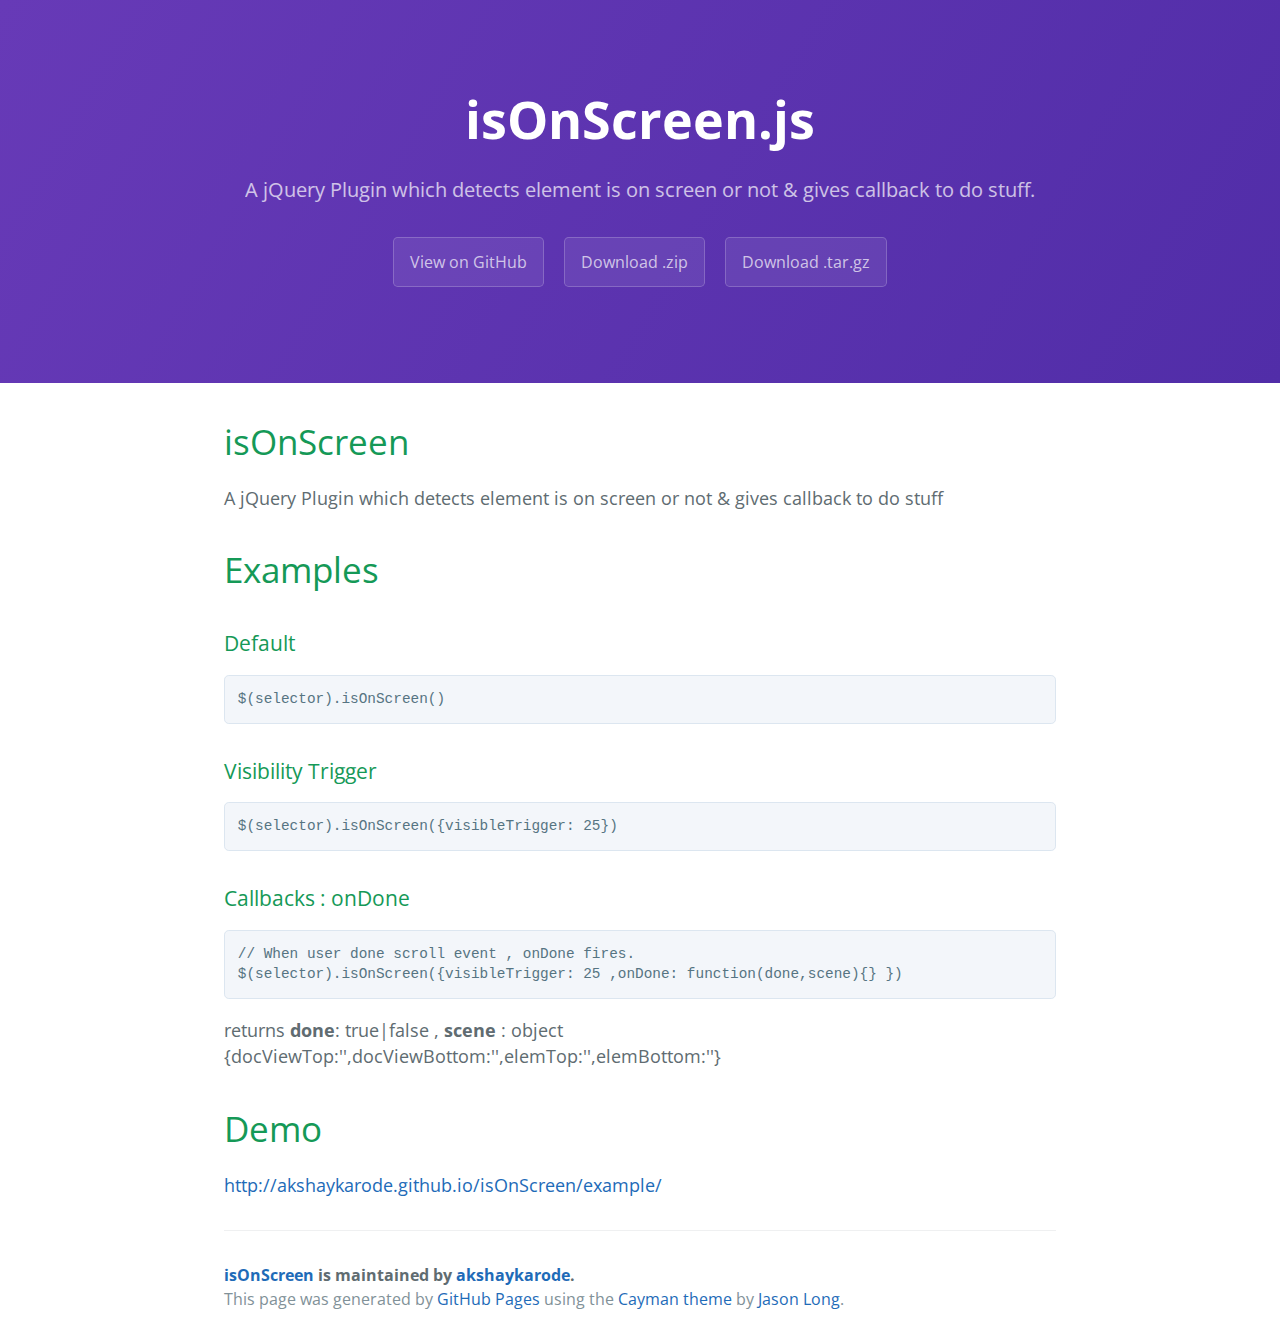
<file: index.html>
<!DOCTYPE html>
<html lang="en-us">
  <head>
    <meta charset="UTF-8">
    <title>isOnScreen by akshaykarode</title>
    <meta name="viewport" content="width=device-width, initial-scale=1">
    <link rel="stylesheet" type="text/css" href="stylesheets/normalize.css" media="screen">
    <link href='https://fonts.googleapis.com/css?family=Open+Sans:400,700' rel='stylesheet' type='text/css'>
    <link rel="stylesheet" type="text/css" href="stylesheets/stylesheet.css" media="screen">
    <link rel="stylesheet" type="text/css" href="stylesheets/github-light.css" media="screen">
  </head>
  <body>
    <section class="page-header">
      <h1 class="project-name">isOnScreen.js</h1>
      <h2 class="project-tagline">A jQuery Plugin which detects element is on screen or not &amp; gives callback to do stuff.</h2>
      <a href="https://github.com/akshaykarode/isOnScreen" class="btn">View on GitHub</a>
      <a href="https://github.com/akshaykarode/isOnScreen/zipball/master" class="btn">Download .zip</a>
      <a href="https://github.com/akshaykarode/isOnScreen/tarball/master" class="btn">Download .tar.gz</a>
    </section>

    <section class="main-content">
      <h1>
<a id="isonscreen" class="anchor" href="#isonscreen" aria-hidden="true"><span class="octicon octicon-link"></span></a>isOnScreen</h1>

<p>A jQuery Plugin which detects element is on screen or not &amp; gives callback to do stuff</p>

<h1>
<a id="examples" class="anchor" href="#examples" aria-hidden="true"><span class="octicon octicon-link"></span></a>Examples</h1>

<h3>
<a id="default" class="anchor" href="#default" aria-hidden="true"><span class="octicon octicon-link"></span></a>Default</h3>

<pre><code>$(selector).isOnScreen()
</code></pre>

<h3>
<a id="visibility-trigger" class="anchor" href="#visibility-trigger" aria-hidden="true"><span class="octicon octicon-link"></span></a>Visibility Trigger</h3>

<pre><code>$(selector).isOnScreen({visibleTrigger: 25})
</code></pre>

<h3>
<a id="callbacks--ondone" class="anchor" href="#callbacks--ondone" aria-hidden="true"><span class="octicon octicon-link"></span></a>Callbacks : onDone</h3>

<pre><code>// When user done scroll event , onDone fires.
$(selector).isOnScreen({visibleTrigger: 25 ,onDone: function(done,scene){} })
</code></pre>

<p>returns <strong>done</strong>: true|false , <strong>scene</strong> : object {docViewTop:'',docViewBottom:'',elemTop:'',elemBottom:''}</p>

<h1>
<a id="demo" class="anchor" href="#demo" aria-hidden="true"><span class="octicon octicon-link"></span></a>Demo</h1>

<p><a href="http://akshaykarode.github.io/isOnScreen/example/">http://akshaykarode.github.io/isOnScreen/example/</a></p>

      <footer class="site-footer">
        <span class="site-footer-owner"><a href="https://github.com/akshaykarode/isOnScreen">isOnScreen</a> is maintained by <a href="https://github.com/akshaykarode">akshaykarode</a>.</span>

        <span class="site-footer-credits">This page was generated by <a href="https://pages.github.com">GitHub Pages</a> using the <a href="https://github.com/jasonlong/cayman-theme">Cayman theme</a> by <a href="https://twitter.com/jasonlong">Jason Long</a>.</span>
      </footer>

    </section>

  
  </body>
</html>
</file>
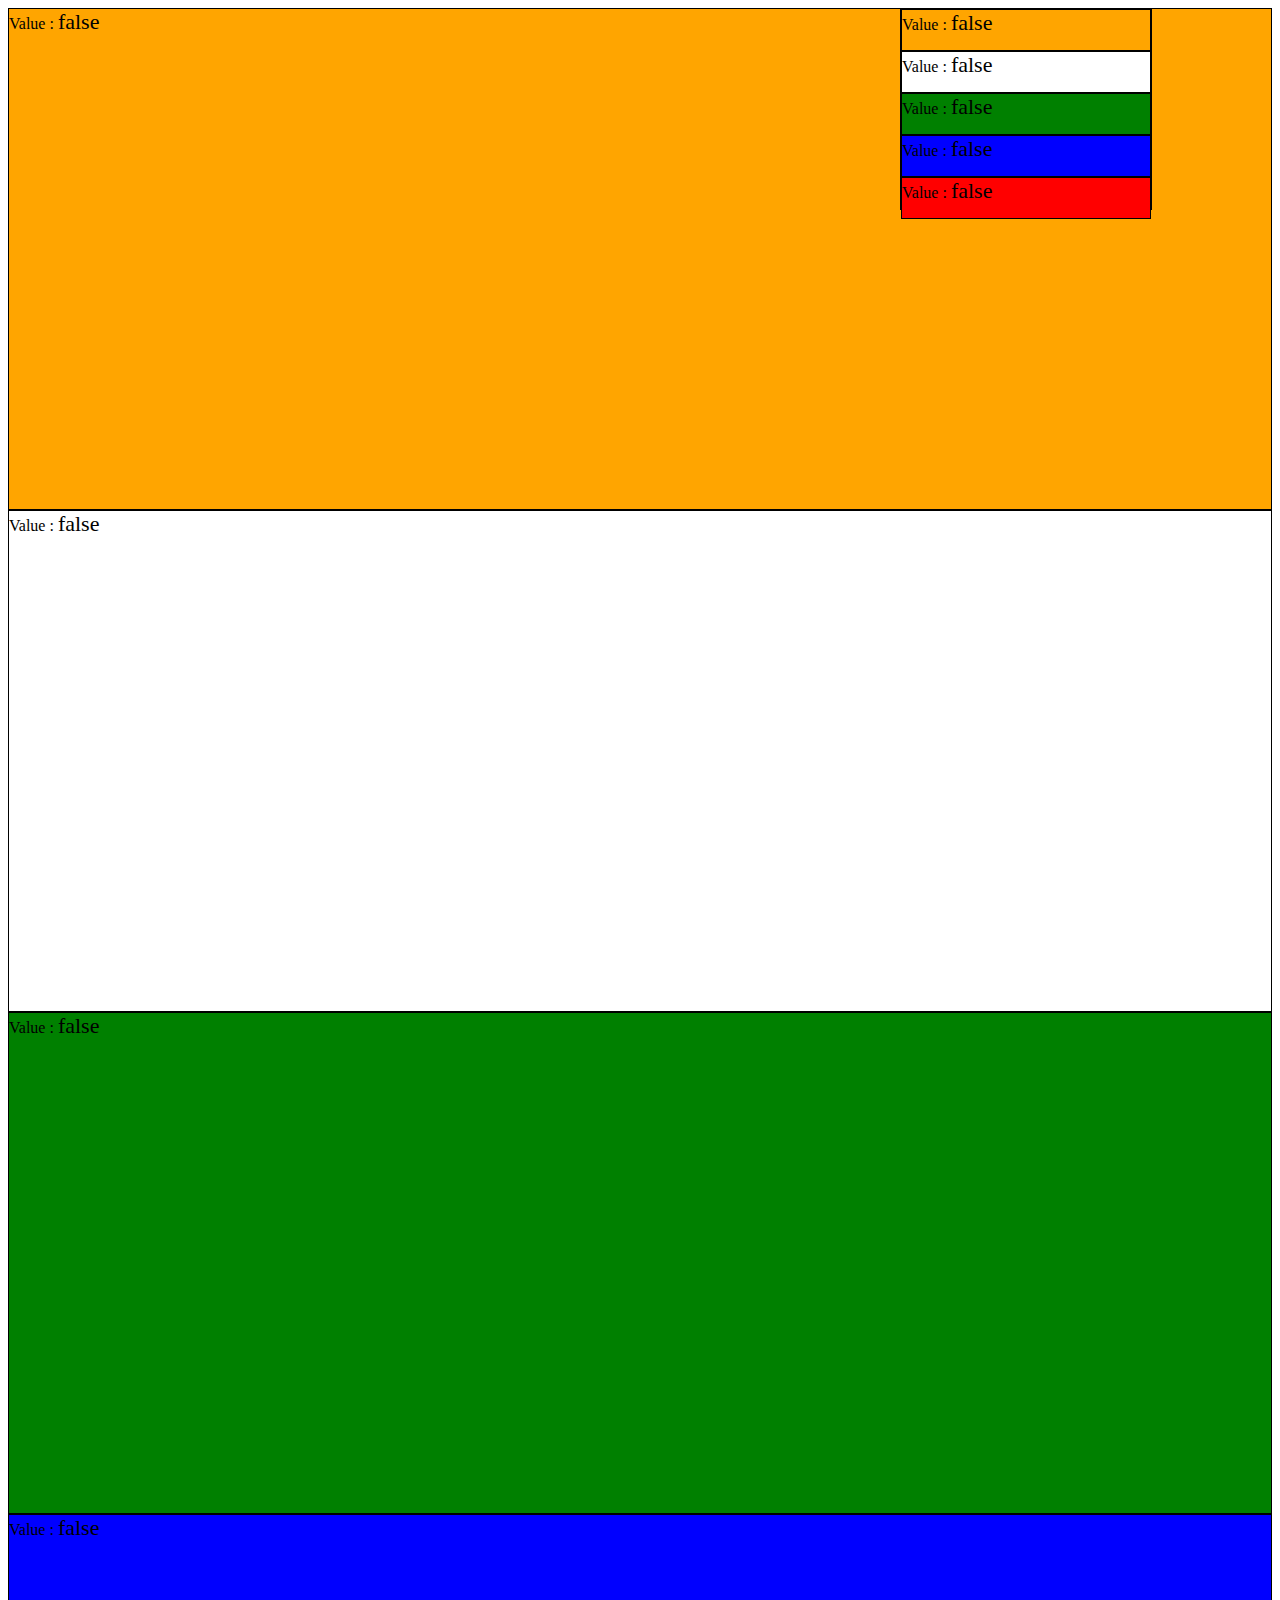
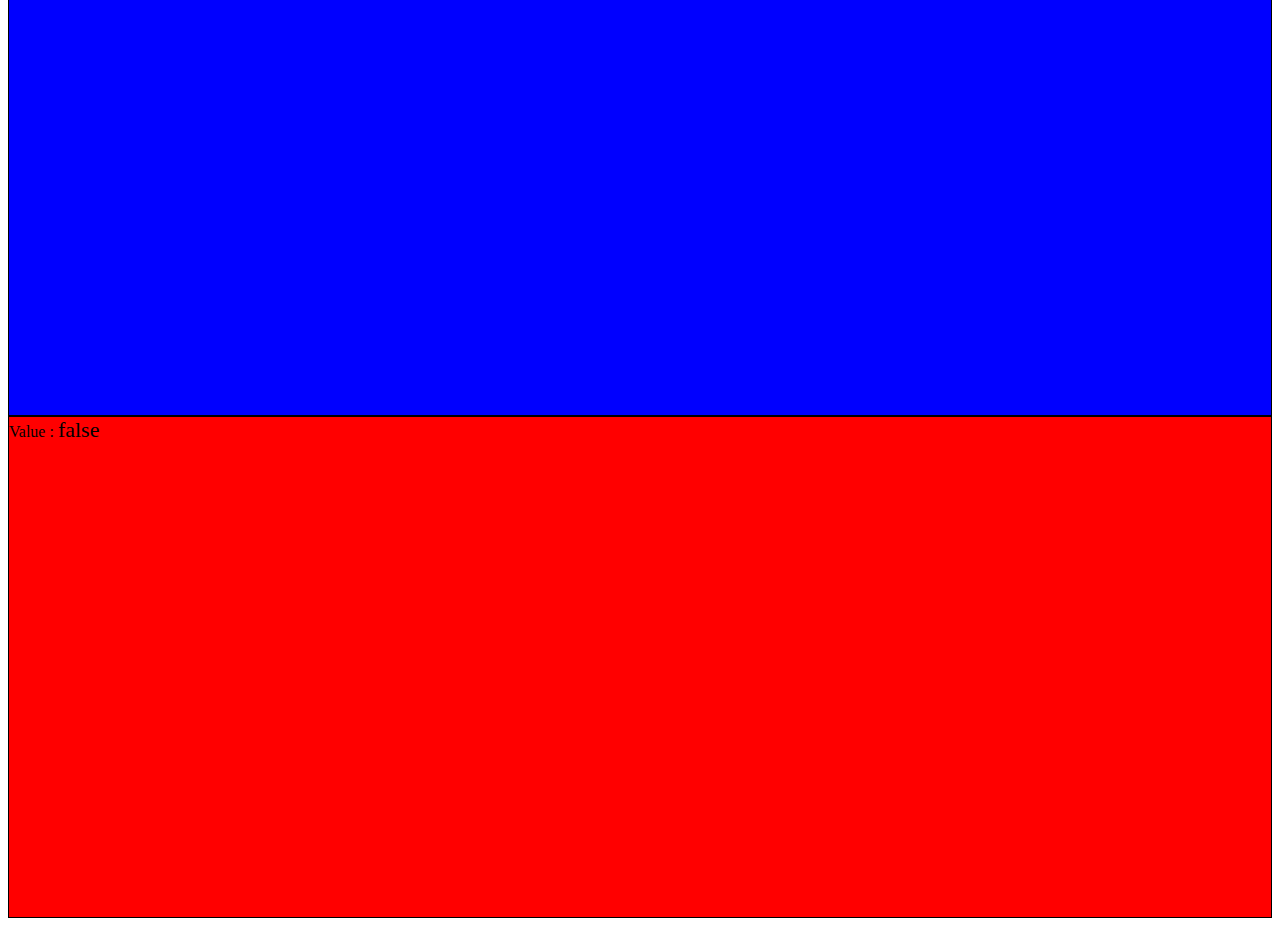
<file: example/index.html>
<!DOCTYPE html>
<html>
<head>
	<title>Demo</title>
<script src="https://ajax.googleapis.com/ajax/libs/jquery/2.1.4/jquery.min.js"></script>
<script type="text/javascript" src="../isOnScreen.js"></script>
<style type="text/css">
	.part{ height: 500px; border: 1px solid black;}
	.map{ height: 20%; border: 1px solid black;}
	label{ font-size: 22px;}
	#globalmap{ height: 200px; width: 250px; border: 1px solid black; position: fixed; right: 10%;}
	#map1,#part1{ background-color: orange;}
	#map2,#part2{ background-color: white;}
	#map3,#part3{ background-color: green;}
	#map4,#part4{ background-color: blue;}
	#map5,#part5{ background-color: red;}
</style>
</head>
<body>
<div id="container">
	<div id="globalmap">
		<div class="map" id="map1">Value : <label>false</label></div>
		<div class="map" id="map2">Value : <label>false</label></div>
		<div class="map" id="map3">Value : <label>false</label></div>
		<div class="map" id="map4">Value : <label>false</label></div>
		<div class="map" id="map5">Value : <label>false</label></div>
	</div>

	<div class="part" id="part1">Value : <label>false</label></div>
	<div class="part" id="part2">Value : <label>false</label></div>
	<div class="part" id="part3">Value : <label>false</label></div>
	<div class="part" id="part4">Value : <label>false</label></div>
	<div class="part" id="part5">Value : <label>false</label></div>
</div>
</body>
<script type="text/javascript">

	$(function(){

		$('#part1').isOnScreen({
			visibleTill: 10,
			onDoneCallback: function(done,scene){
				$('#part1').find('label').text(done)
				$('#map1').find('label').text(done)
			}
		})
		$('#part2').isOnScreen({
			visibleTill: 30,
			onDoneCallback: function(done,scene){
				$('#part2').find('label').text(done)
				$('#map2').find('label').text(done)
			}
		})
		$('#part3').isOnScreen({
			visibleTill: 50,
			onDoneCallback: function(done,scene){
				$('#part3').find('label').text(done)
				$('#map3').find('label').text(done)
			}
		})
		$('#part4').isOnScreen({
			visibleTill: 70,
			onDoneCallback: function(done,scene){
				$('#part4').find('label').text(done)
				$('#map4').find('label').text(done)
			}
		})
		$('#part5').isOnScreen({
			visibleTill: 90,
			onDoneCallback: function(done,scene){
				$('#part5').find('label').text(done)
				$('#map5').find('label').text(done)
			}
		})

	})

</script>
</html>
</file>
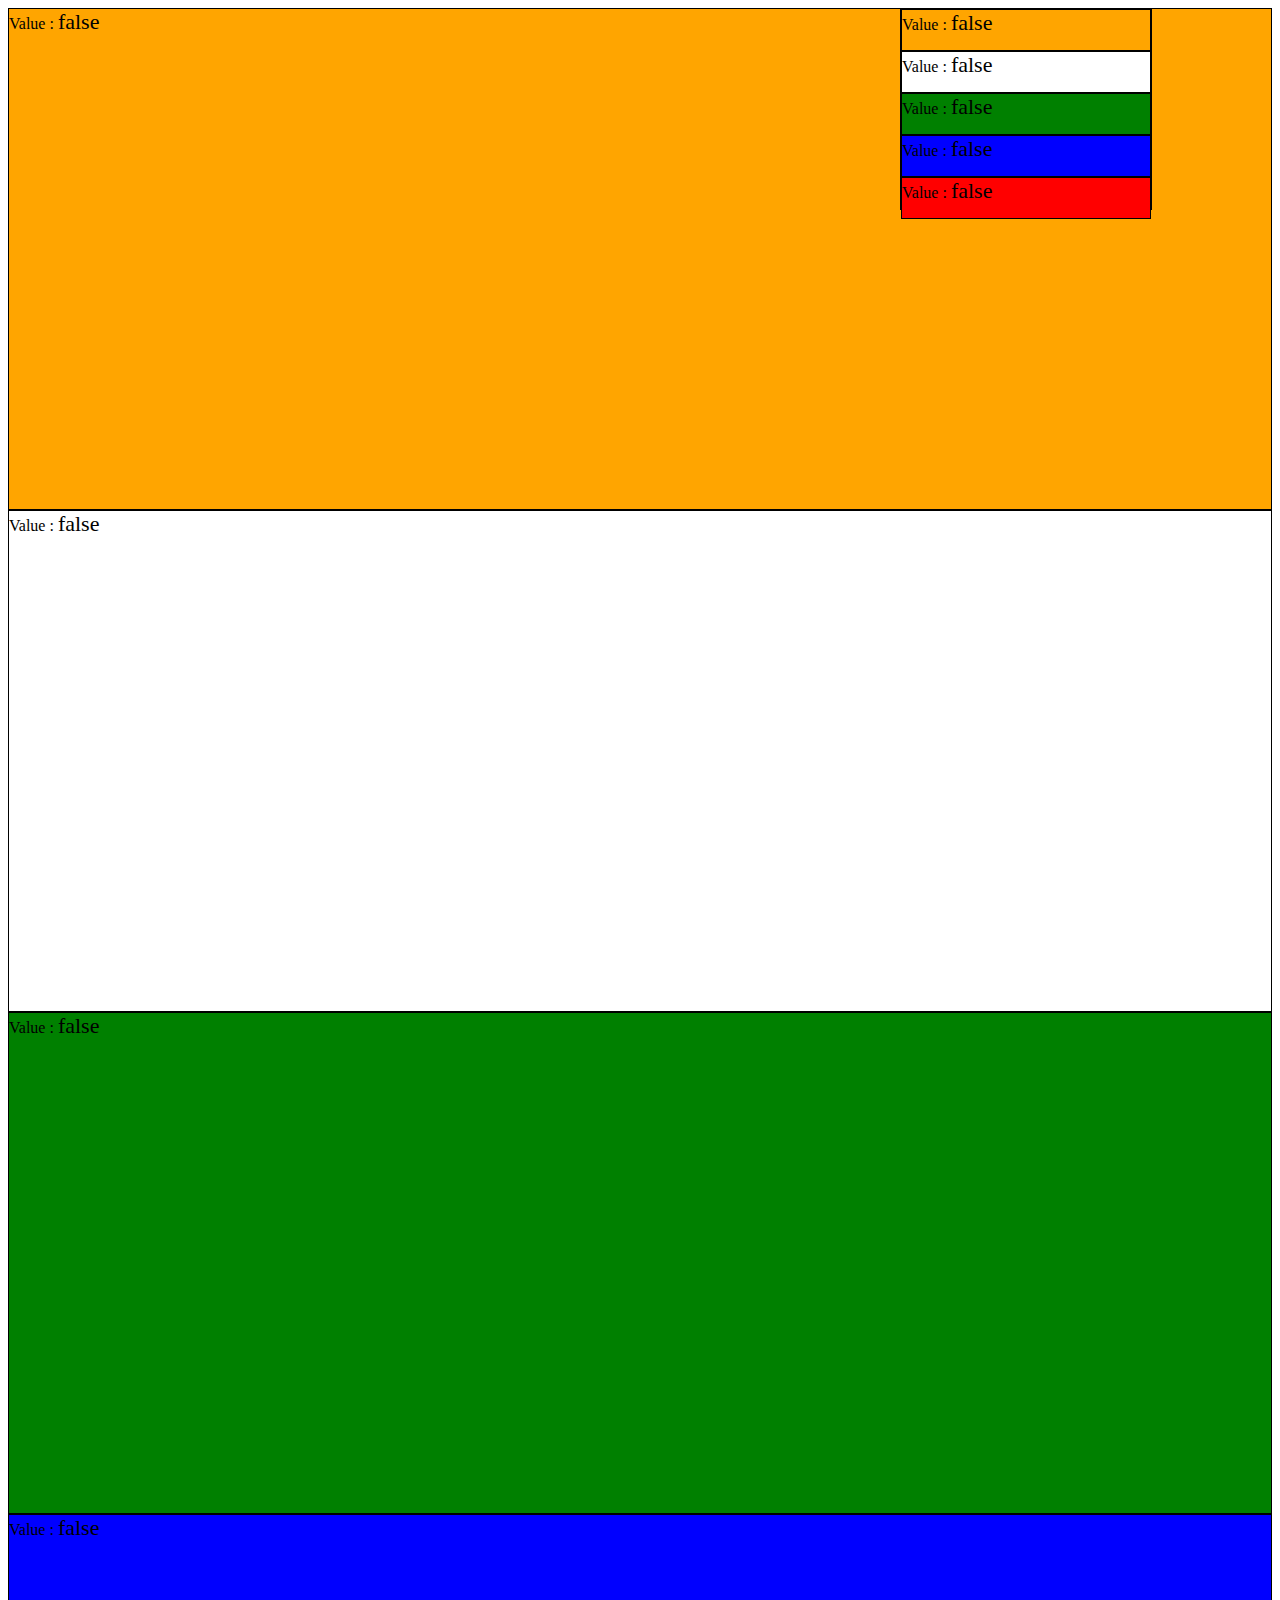
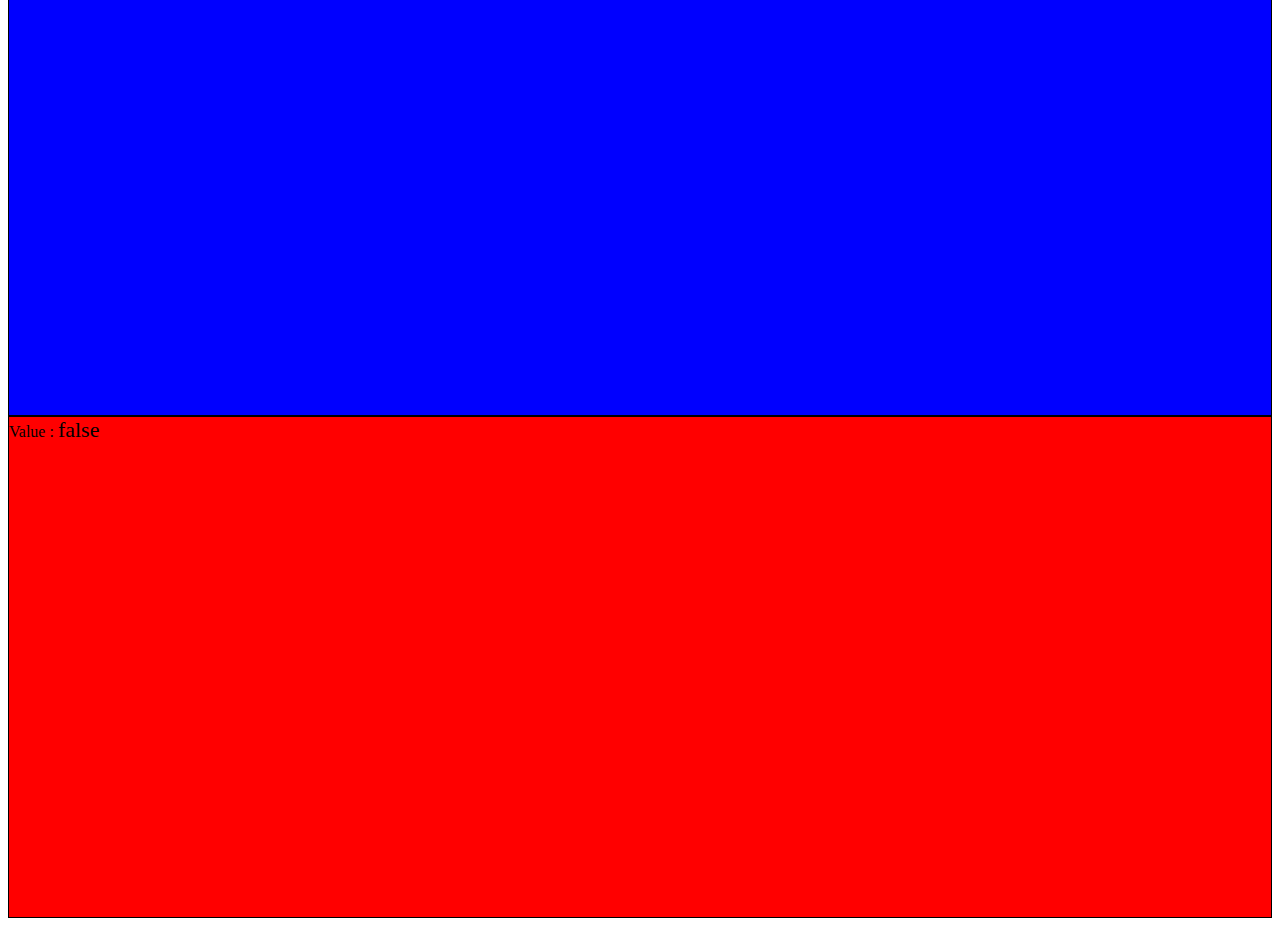
<file: example/demo.html>
<!DOCTYPE html>
<html>
<head>
	<title>Demo</title>
<script src="https://ajax.googleapis.com/ajax/libs/jquery/2.1.4/jquery.min.js"></script>
<script type="text/javascript" src="./../isOnScreen.js"></script>
<style type="text/css">
	.part{ height: 500px; border: 1px solid black;}
	.map{ height: 20%; border: 1px solid black;}
	label{ font-size: 22px;}
	#globalmap{ height: 200px; width: 250px; border: 1px solid black; position: fixed; right: 10%;}
	#map1,#part1{ background-color: orange;}
	#map2,#part2{ background-color: white;}
	#map3,#part3{ background-color: green;}
	#map4,#part4{ background-color: blue;}
	#map5,#part5{ background-color: red;}
</style>
</head>
<body>
<div id="container">
	<div id="globalmap">
		<div class="map" id="map1">Value : <label>false</label></div>
		<div class="map" id="map2">Value : <label>false</label></div>
		<div class="map" id="map3">Value : <label>false</label></div>
		<div class="map" id="map4">Value : <label>false</label></div>
		<div class="map" id="map5">Value : <label>false</label></div>
	</div>

	<div class="part" id="part1">Value : <label>false</label></div>
	<div class="part" id="part2">Value : <label>false</label></div>
	<div class="part" id="part3">Value : <label>false</label></div>
	<div class="part" id="part4">Value : <label>false</label></div>
	<div class="part" id="part5">Value : <label>false</label></div>
</div>
</body>
<script type="text/javascript">

	$(function(){

		$('#part1').isOnScreen({
			visibleTrigger: 10,
			onDone: function(done,scene){
				$('#part1').find('label').text(done)
				$('#map1').find('label').text(done)
			}
		})
		$('#part2').isOnScreen({
			visibleTrigger: 30,
			onDone: function(done,scene){
				console.log('done2',done)
				$('#part2').find('label').text(done)
				$('#map2').find('label').text(done)
			}
		})
		$('#part3').isOnScreen({
			visibleTrigger: 50,
			onDone: function(done,scene){
				$('#part3').find('label').text(done)
				$('#map3').find('label').text(done)
			}
		})
		$('#part4').isOnScreen({
			visibleTrigger: 70,
			onDone: function(done,scene){
				$('#part4').find('label').text(done)
				$('#map4').find('label').text(done)
			}
		})
		$('#part5').isOnScreen({
			visibleTrigger: 90,
			onDone: function(done,scene){
				$('#part5').find('label').text(done)
				$('#map5').find('label').text(done)
			}
		})

	})

</script>
</html>
</file>
<file: stylesheets/stylesheet.css>
* {
  box-sizing: border-box; }

body {
  padding: 0;
  margin: 0;
  font-family: "Open Sans", "Helvetica Neue", Helvetica, Arial, sans-serif;
  font-size: 16px;
  line-height: 1.5;
  color: #606c71; }

a {
  color: #1e6bb8;
  text-decoration: none; }
  a:hover {
    text-decoration: underline; }

.btn {
  display: inline-block;
  margin-bottom: 1rem;
  color: rgba(255, 255, 255, 0.7);
  background-color: rgba(255, 255, 255, 0.08);
  border-color: rgba(255, 255, 255, 0.2);
  border-style: solid;
  border-width: 1px;
  border-radius: 0.3rem;
  transition: color 0.2s, background-color 0.2s, border-color 0.2s; }
  .btn + .btn {
    margin-left: 1rem; }

.btn:hover {
  color: rgba(255, 255, 255, 0.8);
  text-decoration: none;
  background-color: rgba(255, 255, 255, 0.2);
  border-color: rgba(255, 255, 255, 0.3); }

@media screen and (min-width: 64em) {
  .btn {
    padding: 0.75rem 1rem; } }

@media screen and (min-width: 42em) and (max-width: 64em) {
  .btn {
    padding: 0.6rem 0.9rem;
    font-size: 0.9rem; } }

@media screen and (max-width: 42em) {
  .btn {
    display: block;
    width: 100%;
    padding: 0.75rem;
    font-size: 0.9rem; }
    .btn + .btn {
      margin-top: 1rem;
      margin-left: 0; } }

.page-header {
  color: #fff;
  text-align: center;
  background-color: #512DA8;
  background-image: linear-gradient(120deg, #673AB7, #512DA8); }

@media screen and (min-width: 64em) {
  .page-header {
    padding: 5rem 6rem; } }

@media screen and (min-width: 42em) and (max-width: 64em) {
  .page-header {
    padding: 3rem 4rem; } }

@media screen and (max-width: 42em) {
  .page-header {
    padding: 2rem 1rem; } }

.project-name {
  margin-top: 0;
  margin-bottom: 0.1rem; }

@media screen and (min-width: 64em) {
  .project-name {
    font-size: 3.25rem; } }

@media screen and (min-width: 42em) and (max-width: 64em) {
  .project-name {
    font-size: 2.25rem; } }

@media screen and (max-width: 42em) {
  .project-name {
    font-size: 1.75rem; } }

.project-tagline {
  margin-bottom: 2rem;
  font-weight: normal;
  opacity: 0.7; }

@media screen and (min-width: 64em) {
  .project-tagline {
    font-size: 1.25rem; } }

@media screen and (min-width: 42em) and (max-width: 64em) {
  .project-tagline {
    font-size: 1.15rem; } }

@media screen and (max-width: 42em) {
  .project-tagline {
    font-size: 1rem; } }

.main-content :first-child {
  margin-top: 0; }
.main-content img {
  max-width: 100%; }
.main-content h1, .main-content h2, .main-content h3, .main-content h4, .main-content h5, .main-content h6 {
  margin-top: 2rem;
  margin-bottom: 1rem;
  font-weight: normal;
  color: #159957; }
.main-content p {
  margin-bottom: 1em; }
.main-content code {
  padding: 2px 4px;
  font-family: Consolas, "Liberation Mono", Menlo, Courier, monospace;
  font-size: 0.9rem;
  color: #383e41;
  background-color: #f3f6fa;
  border-radius: 0.3rem; }
.main-content pre {
  padding: 0.8rem;
  margin-top: 0;
  margin-bottom: 1rem;
  font: 1rem Consolas, "Liberation Mono", Menlo, Courier, monospace;
  color: #567482;
  word-wrap: normal;
  background-color: #f3f6fa;
  border: solid 1px #dce6f0;
  border-radius: 0.3rem; }
  .main-content pre > code {
    padding: 0;
    margin: 0;
    font-size: 0.9rem;
    color: #567482;
    word-break: normal;
    white-space: pre;
    background: transparent;
    border: 0; }
.main-content .highlight {
  margin-bottom: 1rem; }
  .main-content .highlight pre {
    margin-bottom: 0;
    word-break: normal; }
.main-content .highlight pre, .main-content pre {
  padding: 0.8rem;
  overflow: auto;
  font-size: 0.9rem;
  line-height: 1.45;
  border-radius: 0.3rem; }
.main-content pre code, .main-content pre tt {
  display: inline;
  max-width: initial;
  padding: 0;
  margin: 0;
  overflow: initial;
  line-height: inherit;
  word-wrap: normal;
  background-color: transparent;
  border: 0; }
  .main-content pre code:before, .main-content pre code:after, .main-content pre tt:before, .main-content pre tt:after {
    content: normal; }
.main-content ul, .main-content ol {
  margin-top: 0; }
.main-content blockquote {
  padding: 0 1rem;
  margin-left: 0;
  color: #819198;
  border-left: 0.3rem solid #dce6f0; }
  .main-content blockquote > :first-child {
    margin-top: 0; }
  .main-content blockquote > :last-child {
    margin-bottom: 0; }
.main-content table {
  display: block;
  width: 100%;
  overflow: auto;
  word-break: normal;
  word-break: keep-all; }
  .main-content table th {
    font-weight: bold; }
  .main-content table th, .main-content table td {
    padding: 0.5rem 1rem;
    border: 1px solid #e9ebec; }
.main-content dl {
  padding: 0; }
  .main-content dl dt {
    padding: 0;
    margin-top: 1rem;
    font-size: 1rem;
    font-weight: bold; }
  .main-content dl dd {
    padding: 0;
    margin-bottom: 1rem; }
.main-content hr {
  height: 2px;
  padding: 0;
  margin: 1rem 0;
  background-color: #eff0f1;
  border: 0; }

@media screen and (min-width: 64em) {
  .main-content {
    max-width: 64rem;
    padding: 2rem 6rem;
    margin: 0 auto;
    font-size: 1.1rem; } }

@media screen and (min-width: 42em) and (max-width: 64em) {
  .main-content {
    padding: 2rem 4rem;
    font-size: 1.1rem; } }

@media screen and (max-width: 42em) {
  .main-content {
    padding: 2rem 1rem;
    font-size: 1rem; } }

.site-footer {
  padding-top: 2rem;
  margin-top: 2rem;
  border-top: solid 1px #eff0f1; }

.site-footer-owner {
  display: block;
  font-weight: bold; }

.site-footer-credits {
  color: #819198; }

@media screen and (min-width: 64em) {
  .site-footer {
    font-size: 1rem; } }

@media screen and (min-width: 42em) and (max-width: 64em) {
  .site-footer {
    font-size: 1rem; } }

@media screen and (max-width: 42em) {
  .site-footer {
    font-size: 0.9rem; } }
</file>
<file: stylesheets/github-light.css>
/*
   Copyright 2014 GitHub Inc.

   Licensed under the Apache License, Version 2.0 (the "License");
   you may not use this file except in compliance with the License.
   You may obtain a copy of the License at

       http://www.apache.org/licenses/LICENSE-2.0

   Unless required by applicable law or agreed to in writing, software
   distributed under the License is distributed on an "AS IS" BASIS,
   WITHOUT WARRANTIES OR CONDITIONS OF ANY KIND, either express or implied.
   See the License for the specific language governing permissions and
   limitations under the License.

*/

.pl-c /* comment */ {
  color: #969896;
}

.pl-c1      /* constant, markup.raw, meta.diff.header, meta.module-reference, meta.property-name, support, support.constant, support.variable, variable.other.constant */,
.pl-s .pl-v /* string variable */ {
  color: #0086b3;
}

.pl-e  /* entity */,
.pl-en /* entity.name */ {
  color: #795da3;
}

.pl-s .pl-s1 /* string source */,
.pl-smi      /* storage.modifier.import, storage.modifier.package, storage.type.java, variable.other, variable.parameter.function */ {
  color: #333;
}

.pl-ent /* entity.name.tag */ {
  color: #63a35c;
}

.pl-k /* keyword, storage, storage.type */ {
  color: #a71d5d;
}

.pl-pds              /* punctuation.definition.string, string.regexp.character-class */,
.pl-s                /* string */,
.pl-s .pl-pse .pl-s1 /* string punctuation.section.embedded source */,
.pl-sr               /* string.regexp */,
.pl-sr .pl-cce       /* string.regexp constant.character.escape */,
.pl-sr .pl-sra       /* string.regexp string.regexp.arbitrary-repitition */,
.pl-sr .pl-sre       /* string.regexp source.ruby.embedded */ {
  color: #183691;
}

.pl-v /* variable */ {
  color: #ed6a43;
}

.pl-id /* invalid.deprecated */ {
  color: #b52a1d;
}

.pl-ii /* invalid.illegal */ {
  background-color: #b52a1d;
  color: #f8f8f8;
}

.pl-sr .pl-cce /* string.regexp constant.character.escape */ {
  color: #63a35c;
  font-weight: bold;
}

.pl-ml /* markup.list */ {
  color: #693a17;
}

.pl-mh        /* markup.heading */,
.pl-mh .pl-en /* markup.heading entity.name */,
.pl-ms        /* meta.separator */ {
  color: #1d3e81;
  font-weight: bold;
}

.pl-mq /* markup.quote */ {
  color: #008080;
}

.pl-mi /* markup.italic */ {
  color: #333;
  font-style: italic;
}

.pl-mb /* markup.bold */ {
  color: #333;
  font-weight: bold;
}

.pl-md /* markup.deleted, meta.diff.header.from-file */ {
  background-color: #ffecec;
  color: #bd2c00;
}

.pl-mi1 /* markup.inserted, meta.diff.header.to-file */ {
  background-color: #eaffea;
  color: #55a532;
}

.pl-mdr /* meta.diff.range */ {
  color: #795da3;
  font-weight: bold;
}

.pl-mo /* meta.output */ {
  color: #1d3e81;
}
</file>
